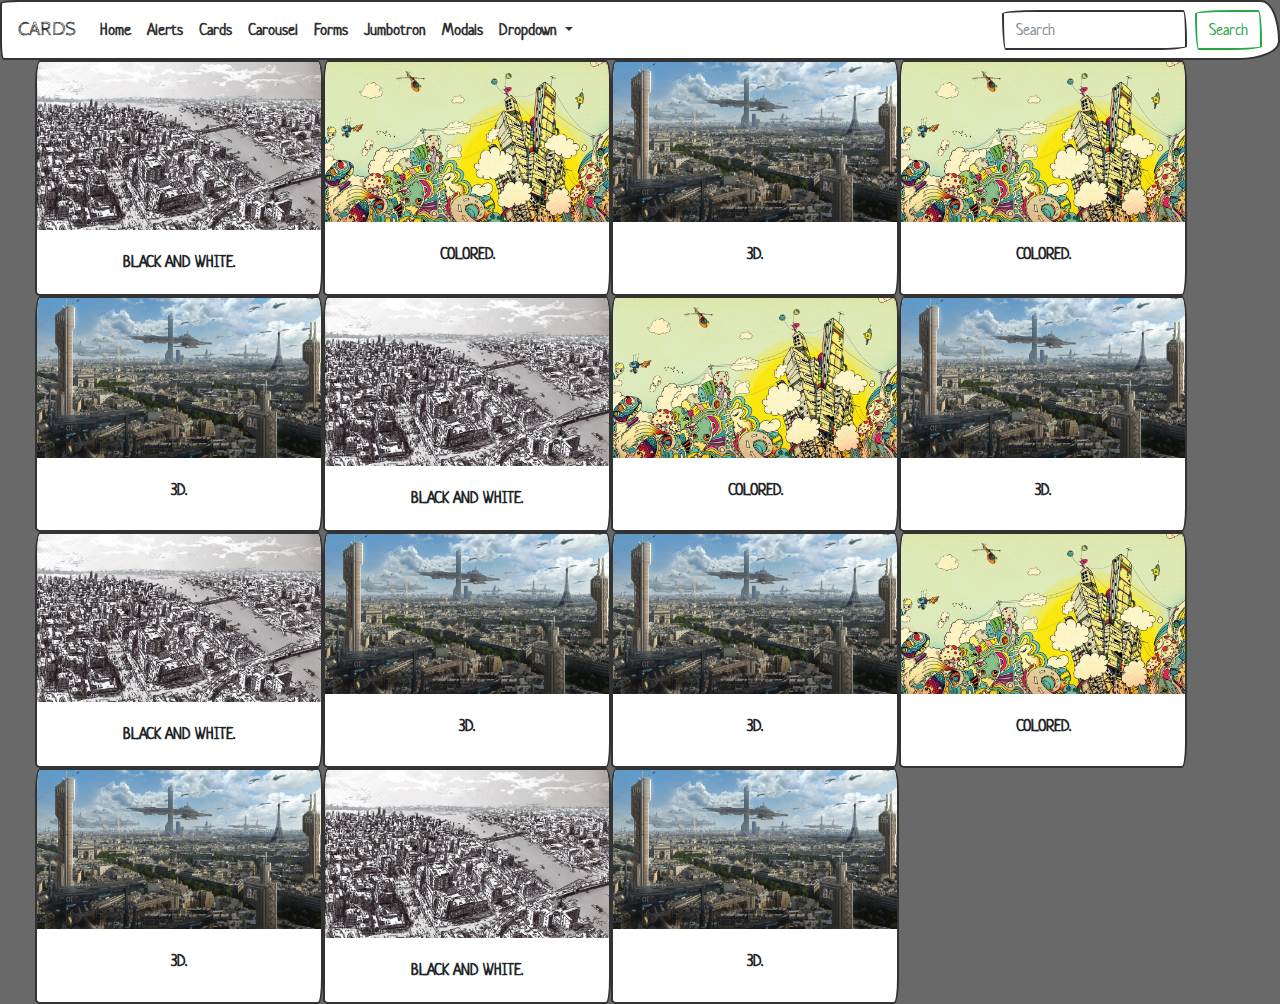
<file: cardsxz.html>
<!DOCTYPE html>
<html>
<head>
	<title>CARD</title>
	<!-- Complete CSS from bootstrapcdn.com-->
	<!-- Copy link href and remove .min to check list of classes for this bootstrap reference on getbootstrap.com 
	<link href="https://maxcdn.bootstrapcdn.com/bootstrap/4.0.0/css/bootstrap.min.css" rel="stylesheet" integrity="sha384-Gn5384xqQ1aoWXA+058RXPxPg6fy4IWvTNh0E263XmFcJlSAwiGgFAW/dAiS6JXm" crossorigin="anonymous">
	-->
	<!-- jquery from google-->
	<script src="https://ajax.googleapis.com/ajax/libs/jquery/1.12.4/jquery.min.js"></script>
	<link rel="stylesheet" type="text/css" href="style.css">
	<link href="bootswatch.css" rel="stylesheet">

</head>
<body style="background-color:#696969;">

<!--navbar starts here-->

	<nav class="navbar navbar-expand-lg navbar-light bg-light">
  <a class="navbar-brand" href="#">CARDS</a>
  <button class="navbar-toggler" type="button" data-toggle="collapse" data-target="#navbarSupportedContent" aria-controls="navbarSupportedContent" aria-expanded="false" aria-label="Toggle navigation">
    <span class="navbar-toggler-icon"></span>
  </button>

  <div class="collapse navbar-collapse" id="navbarSupportedContent">
    <ul class="navbar-nav mr-auto">
      <li class="nav-item active">
        <a class="nav-link" href="index.html">Home <span class="sr-only">(current)</span></a>
      </li>
      <li class="nav-item">
        <a class="nav-link" href="alertsxz.html">Alerts</a>
      </li>
            <li class="nav-item">
        <a class="nav-link" href="cardsxz.html">Cards</a>
      </li>
            <li class="nav-item">
        <a class="nav-link" href="carousel.html">Carousel</a>
      </li>
            <li class="nav-item">
        <a class="nav-link" href="formsxz.html">Forms</a>
      </li>
            <li class="nav-item">
        <a class="nav-link" href="jumbotron.html">Jumbotron</a>
      </li>
      <li class="nav-item">
        <a class="nav-link" href="modalsxz.html">Modals</a>
      </li>

      <li class="nav-item dropdown">
        <a class="nav-link dropdown-toggle" href="#" id="navbarDropdown" role="button" data-toggle="dropdown" aria-haspopup="true" aria-expanded="false">
          Dropdown
        </a>
        <div class="dropdown-menu" aria-labelledby="navbarDropdown">
          <a class="dropdown-item" href="alertsxz.html">Alerts</a>
          <a class="dropdown-item" href="cardsxz.html">Cards</a>
          <a class="dropdown-item" href="carousel.html">Carousel</a>
          <div class="dropdown-divider"></div>
          <a class="dropdown-item" href="formsxz.html">Forms</a>
          <a class="dropdown-item" href="jumbotron.html">Jumbotron</a>
          <a class="dropdown-item" href="modalsxz.html">Modals</a>
        </div>
      </li>
      <!--
      <li class="nav-item">
        <a class="nav-link disabled" href="#">Disabled</a>
      </li>
  		-->
    </ul>
    <form class="form-inline my-2 my-lg-0">
      <input class="form-control mr-sm-2" type="search" placeholder="Search" aria-label="Search">
      <button class="btn btn-outline-success my-2 my-sm-0" type="submit">Search</button>
    </form>
  </div>
</nav>
<!--navbar ends here-->

<div class="container-fluid" style="margin-left:35px;">
	<div class="row" style="text-align:center;">
	<div class="card" style="width: 18rem;">
  	<img class="card-img-top" src="img/img2.jpg" alt="Card image cap">
  	<div class="card-body">
    	<p class="card-text">BLACK AND WHITE.</p>
  	</div>
	</div>

	<div class="card" style="width: 18rem;">
  	<img class="card-img-top" src="img/img3.jpg" alt="Card image cap">
  	<div class="card-body">
    	<p class="card-text">COLORED.</p>
  	</div>
	</div>

	<div class="card" style="width: 18rem;">
  	<img class="card-img-top" src="img/img4.jpg" alt="Card image cap">
  	<div class="card-body">
    	<p class="card-text">3D.</p>
  	</div>
	</div>

		<div class="card" style="width: 18rem;">
  	<img class="card-img-top" src="img/img3.jpg" alt="Card image cap">
  	<div class="card-body">
    	<p class="card-text">COLORED.</p>
  	</div>
	</div>
		<div class="card" style="width: 18rem;">
  	<img class="card-img-top" src="img/img4.jpg" alt="Card image cap">
  	<div class="card-body">
    	<p class="card-text">3D.</p>
  	</div>
	</div>
		<div class="card" style="width: 18rem;">
  	<img class="card-img-top" src="img/img2.jpg" alt="Card image cap">
  	<div class="card-body">
    	<p class="card-text">BLACK AND WHITE.</p>
  	</div>
	</div>

			<div class="card" style="width: 18rem;">
  	<img class="card-img-top" src="img/img3.jpg" alt="Card image cap">
  	<div class="card-body">
    	<p class="card-text">COLORED.</p>
  	</div>
	</div>
		<div class="card" style="width: 18rem;">
  	<img class="card-img-top" src="img/img4.jpg" alt="Card image cap">
  	<div class="card-body">
    	<p class="card-text">3D.</p>
  	</div>
	</div>
		<div class="card" style="width: 18rem;">
  	<img class="card-img-top" src="img/img2.jpg" alt="Card image cap">
  	<div class="card-body">
    	<p class="card-text">BLACK AND WHITE.</p>
  	</div>
	</div>
		<div class="card" style="width: 18rem;">
  	<img class="card-img-top" src="img/img4.jpg" alt="Card image cap">
  	<div class="card-body">
    	<p class="card-text">3D.</p>
  	</div>
	</div>
		<div class="card" style="width: 18rem;">
  	<img class="card-img-top" src="img/img4.jpg" alt="Card image cap">
  	<div class="card-body">
    	<p class="card-text">3D.</p>
  	</div>
	</div>
			<div class="card" style="width: 18rem;">
  	<img class="card-img-top" src="img/img3.jpg" alt="Card image cap">
  	<div class="card-body">
    	<p class="card-text">COLORED.</p>
  	</div>
	</div>
		<div class="card" style="width: 18rem;">
  	<img class="card-img-top" src="img/img4.jpg" alt="Card image cap">
  	<div class="card-body">
    	<p class="card-text">3D.</p>
  	</div>
	</div>
		<div class="card" style="width: 18rem;">
  	<img class="card-img-top" src="img/img2.jpg" alt="Card image cap">
  	<div class="card-body">
    	<p class="card-text">BLACK AND WHITE.</p>
  	</div>
	</div>
		<div class="card" style="width: 18rem;">
  	<img class="card-img-top" src="img/img4.jpg" alt="Card image cap">
  	<div class="card-body">
    	<p class="card-text">3D.</p>
  	</div>
	</div>

</div>
</div>


<!-- Complete Javascript from bootstrapcdn.com-->
	<script src="https://maxcdn.bootstrapcdn.com/bootstrap/4.0.0/js/bootstrap.min.js" integrity="sha384-JZR6Spejh4U02d8jOt6vLEHfe/JQGiRRSQQxSfFWpi1MquVdAyjUar5+76PVCmYl" crossorigin="anonymous"></script>



</body>
</html>
</file>
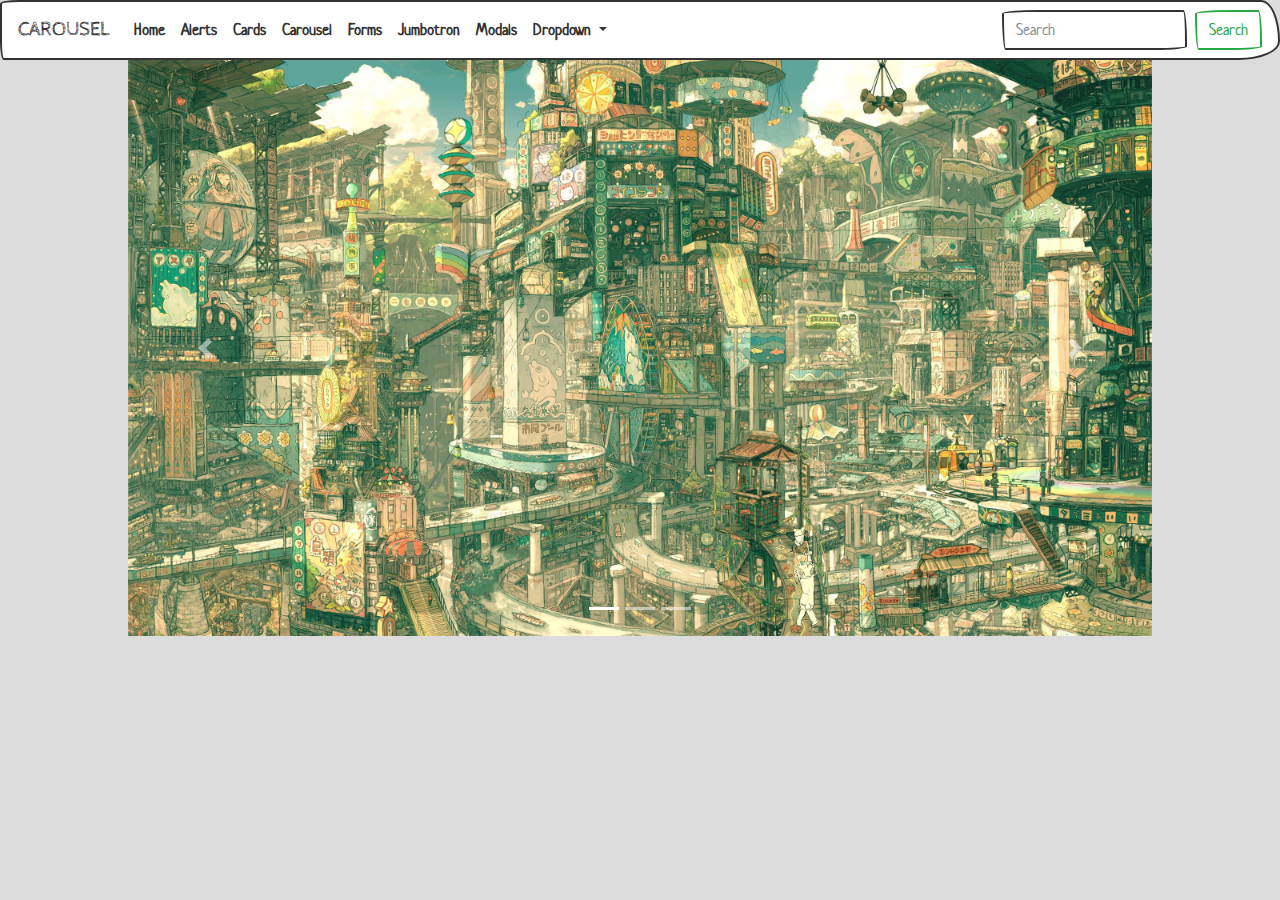
<file: carousel.html>
<!DOCTYPE html>
<html>
<head>
	<title>CAROUSEL</title>
	<!-- Complete CSS from bootstrapcdn.com-->
	<!-- Copy link href and remove .min to check list of classes for this bootstrap reference on getbootstrap.com 
	<link href="https://maxcdn.bootstrapcdn.com/bootstrap/4.0.0/css/bootstrap.min.css" rel="stylesheet" integrity="sha384-Gn5384xqQ1aoWXA+058RXPxPg6fy4IWvTNh0E263XmFcJlSAwiGgFAW/dAiS6JXm" crossorigin="anonymous">
	-->
	<!-- jquery from google-->
	<script src="https://ajax.googleapis.com/ajax/libs/jquery/1.12.4/jquery.min.js"></script>
	<link rel="stylesheet" type="text/css" href="style.css">
	<link href="bootswatch.css" rel="stylesheet">


</head>
<body style="background-color: #dcdcdc;">

<!--navbar starts here-->

	<nav class="navbar navbar-expand-lg navbar-light bg-light">
  <a class="navbar-brand" href="#">CAROUSEL</a>
  <button class="navbar-toggler" type="button" data-toggle="collapse" data-target="#navbarSupportedContent" aria-controls="navbarSupportedContent" aria-expanded="false" aria-label="Toggle navigation">
    <span class="navbar-toggler-icon"></span>
  </button>

  <div class="collapse navbar-collapse" id="navbarSupportedContent">
    <ul class="navbar-nav mr-auto">
      <li class="nav-item active">
        <a class="nav-link" href="index.html">Home <span class="sr-only">(current)</span></a>
      </li>
      <li class="nav-item">
        <a class="nav-link" href="alertsxz.html">Alerts</a>
      </li>
            <li class="nav-item">
        <a class="nav-link" href="cardsxz.html">Cards</a>
      </li>
            <li class="nav-item">
        <a class="nav-link" href="carousel.html">Carousel</a>
      </li>
            <li class="nav-item">
        <a class="nav-link" href="formsxz.html">Forms</a>
      </li>
            <li class="nav-item">
        <a class="nav-link" href="jumbotron.html">Jumbotron</a>
      </li>
      <li class="nav-item">
        <a class="nav-link" href="modalsxz.html">Modals</a>
      </li>

      <li class="nav-item dropdown">
        <a class="nav-link dropdown-toggle" href="#" id="navbarDropdown" role="button" data-toggle="dropdown" aria-haspopup="true" aria-expanded="false">
          Dropdown
        </a>
        <div class="dropdown-menu" aria-labelledby="navbarDropdown">
          <a class="dropdown-item" href="alertsxz.html">Alerts</a>
          <a class="dropdown-item" href="cardsxz.html">Cards</a>
          <a class="dropdown-item" href="carousel.html">Carousel</a>
          <div class="dropdown-divider"></div>
          <a class="dropdown-item" href="formsxz.html">Forms</a>
          <a class="dropdown-item" href="jumbotron.html">Jumbotron</a>
          <a class="dropdown-item" href="modalsxz.html">Modals</a>
        </div>
      </li>
      <!--
      <li class="nav-item">
        <a class="nav-link disabled" href="#">Disabled</a>
      </li>
  		-->
    </ul>
    <form class="form-inline my-2 my-lg-0">
      <input class="form-control mr-sm-2" type="search" placeholder="Search" aria-label="Search">
      <button class="btn btn-outline-success my-2 my-sm-0" type="submit">Search</button>
    </form>
  </div>
</nav>
<!--navbar ends here-->

<div id="imagesizer">
<div id="carouselExampleIndicators" class="carousel slide" data-ride="carousel">
  <ol class="carousel-indicators">
    <li data-target="#carouselExampleIndicators" data-slide-to="0" class="active"></li>
    <li data-target="#carouselExampleIndicators" data-slide-to="1"></li>
    <li data-target="#carouselExampleIndicators" data-slide-to="2"></li>
  </ol>
  <div class="carousel-inner">
    <div class="carousel-item active">
      <img class="d-block w-100" src="img/img5.jpg" alt="First slide">
    </div>
    <div class="carousel-item">
      <img class="d-block w-100" src="img/img3.jpg" alt="Second slide">
    </div>
    <div class="carousel-item">
      <img class="d-block w-100" src="img/img4.jpg" alt="Third slide">
    </div>
  </div>
  <a class="carousel-control-prev" href="#carouselExampleIndicators" role="button" data-slide="prev">
    <span class="carousel-control-prev-icon" aria-hidden="true"></span>
    <span class="sr-only">Previous</span>
  </a>
  <a class="carousel-control-next" href="#carouselExampleIndicators" role="button" data-slide="next">
    <span class="carousel-control-next-icon" aria-hidden="true"></span>
    <span class="sr-only">Next</span>
  </a>
</div>
</div>


<!-- Complete Javascript from bootstrapcdn.com-->
	<script src="https://maxcdn.bootstrapcdn.com/bootstrap/4.0.0/js/bootstrap.min.js" integrity="sha384-JZR6Spejh4U02d8jOt6vLEHfe/JQGiRRSQQxSfFWpi1MquVdAyjUar5+76PVCmYl" crossorigin="anonymous"></script>



</body>
</html>
</file>
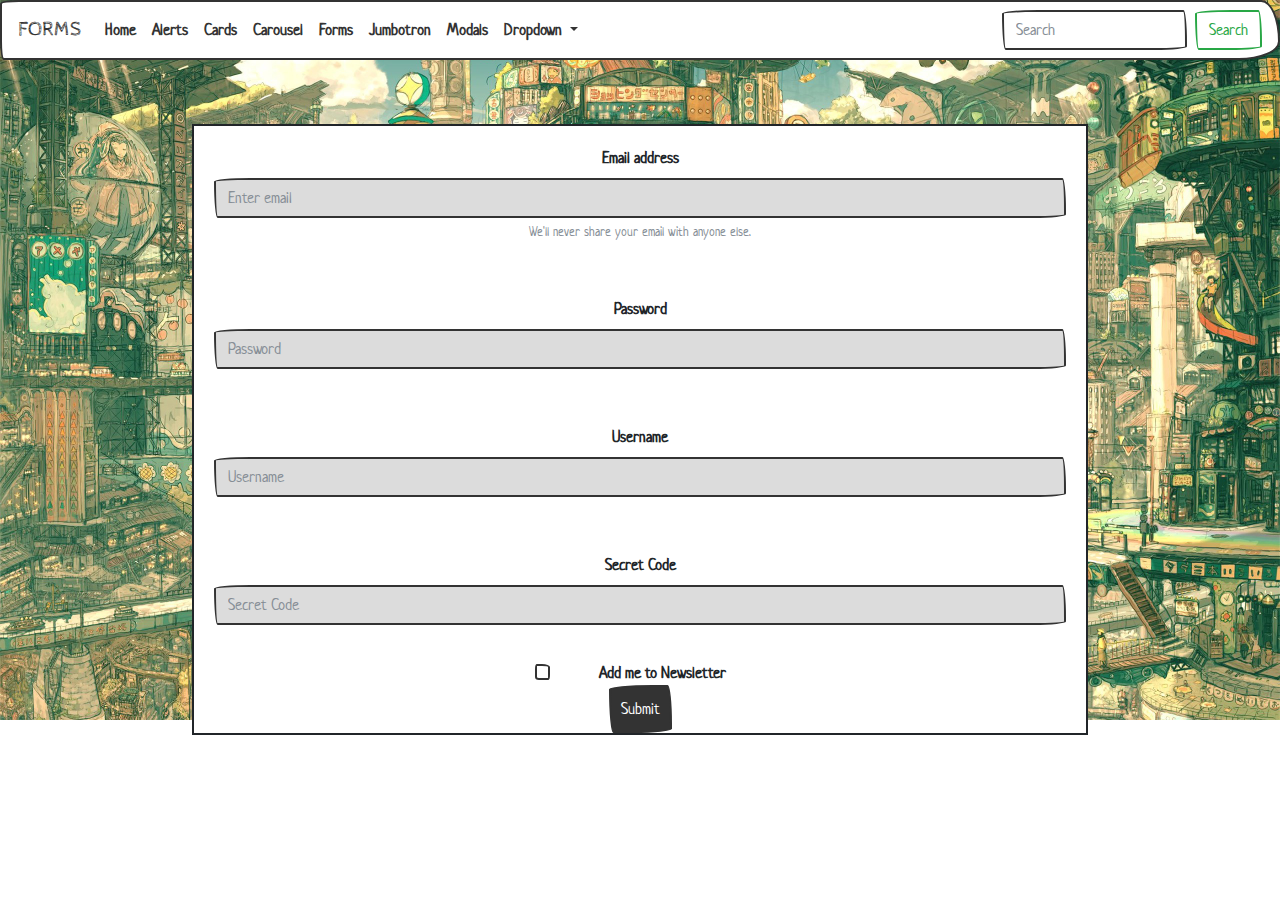
<file: formsxz.html>
<!DOCTYPE html>
<html>
<head>
	<title>FORMS</title>
	<!-- Complete CSS from bootstrapcdn.com-->
	<!-- Copy link href and remove .min to check list of classes for this bootstrap reference on getbootstrap.com 
	<link href="https://maxcdn.bootstrapcdn.com/bootstrap/4.0.0/css/bootstrap.min.css" rel="stylesheet" integrity="sha384-Gn5384xqQ1aoWXA+058RXPxPg6fy4IWvTNh0E263XmFcJlSAwiGgFAW/dAiS6JXm" crossorigin="anonymous">
	-->
	<!-- jquery from google-->
	<script src="https://ajax.googleapis.com/ajax/libs/jquery/1.12.4/jquery.min.js"></script>
	<link rel="stylesheet" type="text/css" href="style.css">
	<link href="bootswatch.css" rel="stylesheet">


</head>
<body>

<!--navbar starts here-->

	<nav class="navbar navbar-expand-lg navbar-light bg-light">
  <a class="navbar-brand" href="#">FORMS</a>
  <button class="navbar-toggler" type="button" data-toggle="collapse" data-target="#navbarSupportedContent" aria-controls="navbarSupportedContent" aria-expanded="false" aria-label="Toggle navigation">
    <span class="navbar-toggler-icon"></span>
  </button>

  <div class="collapse navbar-collapse" id="navbarSupportedContent">
    <ul class="navbar-nav mr-auto">
      <li class="nav-item active">
        <a class="nav-link" href="index.html">Home <span class="sr-only">(current)</span></a>
      </li>
      <li class="nav-item">
        <a class="nav-link" href="alertsxz.html">Alerts</a>
      </li>
            <li class="nav-item">
        <a class="nav-link" href="cardsxz.html">Cards</a>
      </li>
            <li class="nav-item">
        <a class="nav-link" href="carousel.html">Carousel</a>
      </li>
            <li class="nav-item">
        <a class="nav-link" href="formsxz.html">Forms</a>
      </li>
            <li class="nav-item">
        <a class="nav-link" href="jumbotron.html">Jumbotron</a>
      </li>
      <li class="nav-item">
        <a class="nav-link" href="modalsxz.html">Modals</a>
      </li>

      <li class="nav-item dropdown">
        <a class="nav-link dropdown-toggle" href="#" id="navbarDropdown" role="button" data-toggle="dropdown" aria-haspopup="true" aria-expanded="false">
          Dropdown
        </a>
        <div class="dropdown-menu" aria-labelledby="navbarDropdown">
          <a class="dropdown-item" href="alertsxz.html">Alerts</a>
          <a class="dropdown-item" href="cardsxz.html">Cards</a>
          <a class="dropdown-item" href="carousel.html">Carousel</a>
          <div class="dropdown-divider"></div>
          <a class="dropdown-item" href="formsxz.html">Forms</a>
          <a class="dropdown-item" href="jumbotron.html">Jumbotron</a>
          <a class="dropdown-item" href="modalsxz.html">Modals</a>
        </div>
      </li>
      <!--
      <li class="nav-item">
        <a class="nav-link disabled" href="#">Disabled</a>
      </li>
  		-->
    </ul>
    <form class="form-inline my-2 my-lg-0">
      <input class="form-control mr-sm-2" type="search" placeholder="Search" aria-label="Search">
      <button class="btn btn-outline-success my-2 my-sm-0" type="submit">Search</button>
    </form>
  </div>
</nav>
<!--navbar ends here-->

<div> 
<div class="container-fluid">
	<img id="mainimg" src="img/img5.jpg">
</div>
</div>

<div style="max-width:70%;text-align:center;border: 2px solid; margin: 5% auto;background-color: #ffffff">
<form>
  <div class="form-group" style="padding:20px;">
    <label for="exampleInputEmail1">Email address</label>
    <input type="email" class="form-control" id="exampleInputEmail1" aria-describedby="emailHelp" placeholder="Enter email" style="background-color: #DCDCDC;">
    <small id="emailHelp" class="form-text text-muted">We'll never share your email with anyone else.</small>
  </div>
  <div class="form-group" style="padding:20px;">
    <label for="exampleInputPassword1">Password</label>
    <input type="password" class="form-control" id="exampleInputPassword1" placeholder="Password" style="background-color: #DCDCDC;">
  </div>
    <div class="form-group" style="padding:20px;">
    <label for="exampleInputPassword1">Username</label>
    <input type="Username" class="form-control" id="exampleInputUsername1" placeholder="Username" style="background-color: #DCDCDC;">
  </div>
    <div class="form-group" style="padding:20px;">
    <label for="exampleInputPassword1">Secret Code</label>
    <input type="secretcode" class="form-control" id="exampleInputSecretcode1" placeholder="Secret Code" style="background-color: #DCDCDC;">
  </div>
  <div class="form-check">
    <input type="checkbox" class="form-check-input" id="exampleCheck1">
    <label class="form-check-label" for="exampleCheck2">Add me to Newsletter</label>
  </div>
  <button type="submit" class="btn btn-primary" style="padding: 10px;">Submit</button>
</form>
</div>


<!-- Complete Javascript from bootstrapcdn.com-->
	<script src="https://maxcdn.bootstrapcdn.com/bootstrap/4.0.0/js/bootstrap.min.js" integrity="sha384-JZR6Spejh4U02d8jOt6vLEHfe/JQGiRRSQQxSfFWpi1MquVdAyjUar5+76PVCmYl" crossorigin="anonymous"></script>



</body>
</html>
</file>
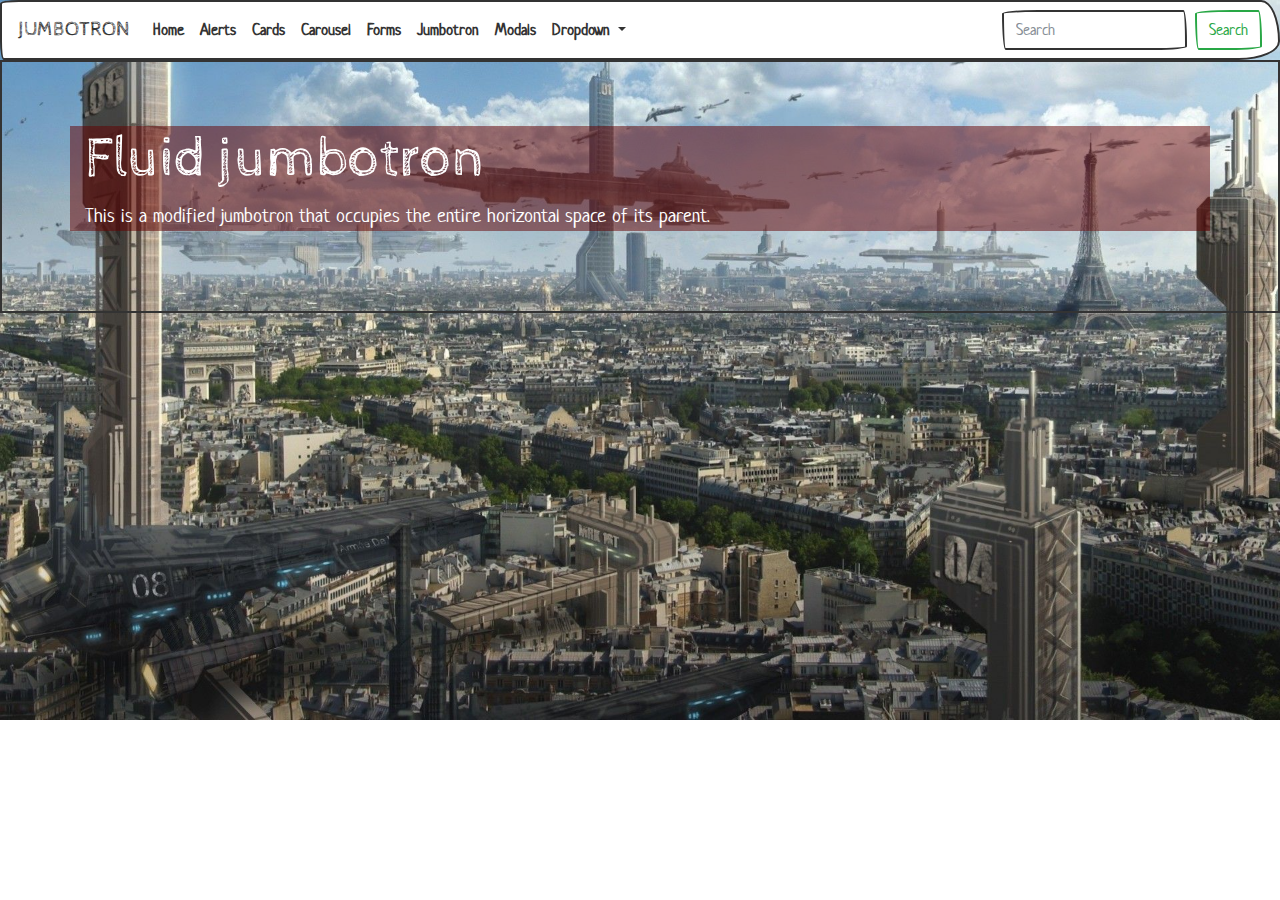
<file: jumbotron.html>
<!DOCTYPE html>
<html>
<head>
	<title>JUMBOTRON</title>
	<!-- Complete CSS from bootstrapcdn.com-->
	<!-- Copy link href and remove .min to check list of classes for this bootstrap reference on getbootstrap.com 
	<link href="https://maxcdn.bootstrapcdn.com/bootstrap/4.0.0/css/bootstrap.min.css" rel="stylesheet" integrity="sha384-Gn5384xqQ1aoWXA+058RXPxPg6fy4IWvTNh0E263XmFcJlSAwiGgFAW/dAiS6JXm" crossorigin="anonymous">
	-->
	<!-- jquery from google-->
	<script src="https://ajax.googleapis.com/ajax/libs/jquery/1.12.4/jquery.min.js"></script>
	<link rel="stylesheet" type="text/css" href="style.css">
	<link href="bootswatch.css" rel="stylesheet">

</head>
<body>

<!--navbar starts here-->

	<nav class="navbar navbar-expand-lg navbar-light bg-light">
  <a class="navbar-brand" href="#">JUMBOTRON</a>
  <button class="navbar-toggler" type="button" data-toggle="collapse" data-target="#navbarSupportedContent" aria-controls="navbarSupportedContent" aria-expanded="false" aria-label="Toggle navigation">
    <span class="navbar-toggler-icon"></span>
  </button>

  <div class="collapse navbar-collapse" id="navbarSupportedContent">
    <ul class="navbar-nav mr-auto">
      <li class="nav-item active">
        <a class="nav-link" href="index.html">Home <span class="sr-only">(current)</span></a>
      </li>
      <li class="nav-item">
        <a class="nav-link" href="alertsxz.html">Alerts</a>
      </li>
            <li class="nav-item">
        <a class="nav-link" href="cardsxz.html">Cards</a>
      </li>
            <li class="nav-item">
        <a class="nav-link" href="carousel.html">Carousel</a>
      </li>
            <li class="nav-item">
        <a class="nav-link" href="formsxz.html">Forms</a>
      </li>
            <li class="nav-item">
        <a class="nav-link" href="jumbotron.html">Jumbotron</a>
      </li>
      <li class="nav-item">
        <a class="nav-link" href="modalsxz.html">Modals</a>
      </li>

      <li class="nav-item dropdown">
        <a class="nav-link dropdown-toggle" href="#" id="navbarDropdown" role="button" data-toggle="dropdown" aria-haspopup="true" aria-expanded="false">
          Dropdown
        </a>
        <div class="dropdown-menu" aria-labelledby="navbarDropdown">
          <a class="dropdown-item" href="alertsxz.html">Alerts</a>
          <a class="dropdown-item" href="cardsxz.html">Cards</a>
          <a class="dropdown-item" href="carousel.html">Carousel</a>
          <div class="dropdown-divider"></div>
          <a class="dropdown-item" href="formsxz.html">Forms</a>
          <a class="dropdown-item" href="jumbotron.html">Jumbotron</a>
          <a class="dropdown-item" href="modalsxz.html">Modals</a>
        </div>
      </li>
      <!--
      <li class="nav-item">
        <a class="nav-link disabled" href="#">Disabled</a>
      </li>
  		-->
    </ul>
    <form class="form-inline my-2 my-lg-0">
      <input class="form-control mr-sm-2" type="search" placeholder="Search" aria-label="Search">
      <button class="btn btn-outline-success my-2 my-sm-0" type="submit">Search</button>
    </form>
  </div>
</nav>
<!--navbar ends here-->


<div class="jumbotron jumbotron-fluid">
	<div><img class="jumbers" src="img/img4.jpg"></div>
  <div class="container transpa" style="color:#ffffff">
  	<h1 class="display-4">Fluid jumbotron</h1>
    <p class="lead">This is a modified jumbotron that occupies the entire horizontal space of its parent.</p>

  </div>
</div>

<div id="footers">
	<div id="copyright">&copy; 2018 ODINSKY</div>
</div>



<!-- Complete Javascript from bootstrapcdn.com-->
	<script src="https://maxcdn.bootstrapcdn.com/bootstrap/4.0.0/js/bootstrap.min.js" integrity="sha384-JZR6Spejh4U02d8jOt6vLEHfe/JQGiRRSQQxSfFWpi1MquVdAyjUar5+76PVCmYl" crossorigin="anonymous"></script>



</body>
</html>
</file>
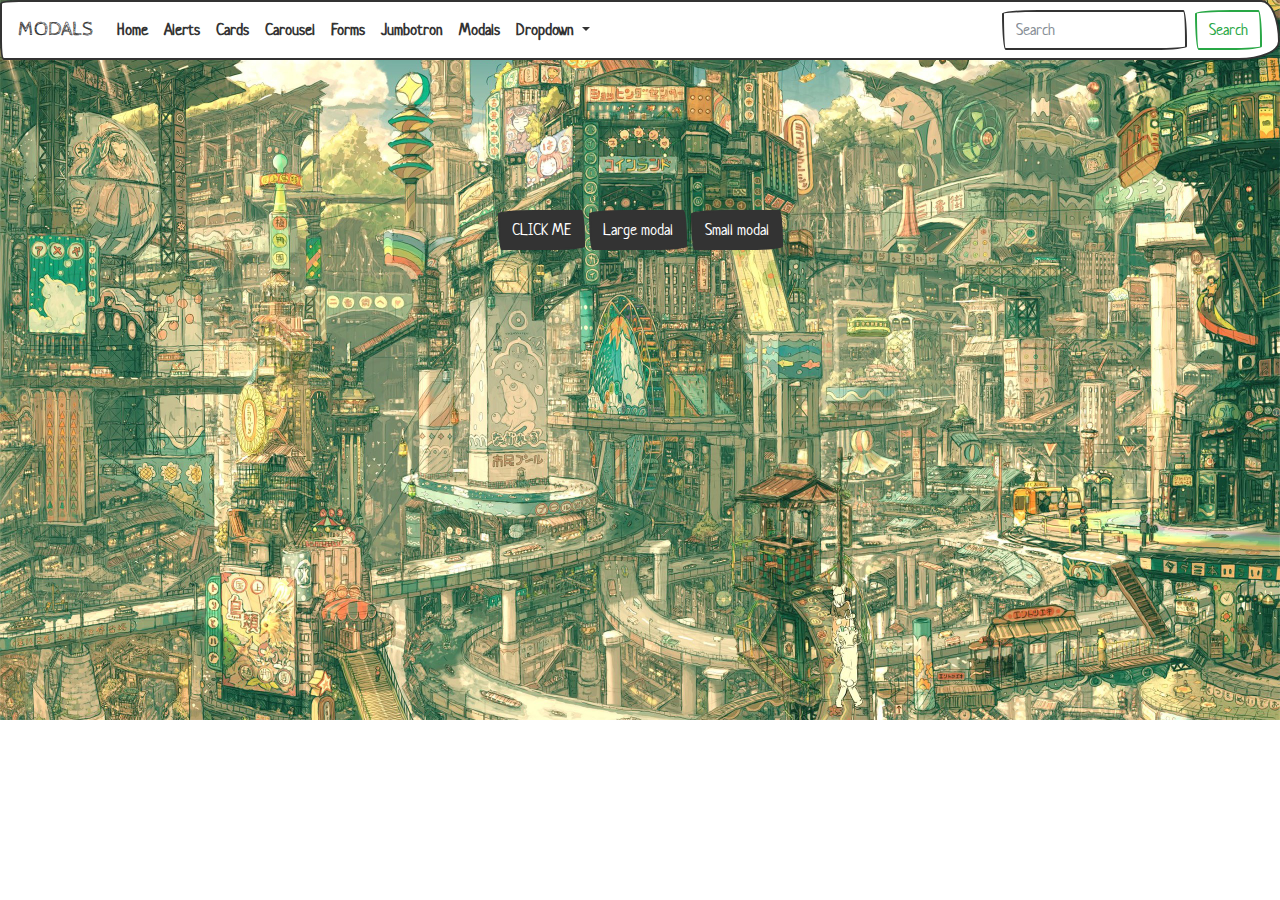
<file: modalsxz.html>
<!DOCTYPE html>
<html>
<head>
	<title>MODALS</title>
	<!-- Complete CSS from bootstrapcdn.com-->
	<!-- Copy link href and remove .min to check list of classes for this bootstrap reference on getbootstrap.com 
	<link href="https://maxcdn.bootstrapcdn.com/bootstrap/4.0.0/css/bootstrap.min.css" rel="stylesheet" integrity="sha384-Gn5384xqQ1aoWXA+058RXPxPg6fy4IWvTNh0E263XmFcJlSAwiGgFAW/dAiS6JXm" crossorigin="anonymous">
	-->
	<!-- jquery from google-->
	<script src="https://ajax.googleapis.com/ajax/libs/jquery/1.12.4/jquery.min.js"></script>
	<link rel="stylesheet" type="text/css" href="style.css">
	<link href="bootswatch.css" rel="stylesheet">


</head>
<body>

<!--navbar starts here-->

	<nav class="navbar navbar-expand-lg navbar-light bg-light">
  <a class="navbar-brand" href="#">MODALS</a>
  <button class="navbar-toggler" type="button" data-toggle="collapse" data-target="#navbarSupportedContent" aria-controls="navbarSupportedContent" aria-expanded="false" aria-label="Toggle navigation">
    <span class="navbar-toggler-icon"></span>
  </button>

  <div class="collapse navbar-collapse" id="navbarSupportedContent">
    <ul class="navbar-nav mr-auto">
      <li class="nav-item active">
        <a class="nav-link" href="index.html">Home <span class="sr-only">(current)</span></a>
      </li>
      <li class="nav-item">
        <a class="nav-link" href="alertsxz.html">Alerts</a>
      </li>
            <li class="nav-item">
        <a class="nav-link" href="cardsxz.html">Cards</a>
      </li>
            <li class="nav-item">
        <a class="nav-link" href="carousel.html">Carousel</a>
      </li>
            <li class="nav-item">
        <a class="nav-link" href="formsxz.html">Forms</a>
      </li>
            <li class="nav-item">
        <a class="nav-link" href="jumbotron.html">Jumbotron</a>
      </li>
      <li class="nav-item">
        <a class="nav-link" href="modalsxz.html">Modals</a>
      </li>

      <li class="nav-item dropdown">
        <a class="nav-link dropdown-toggle" href="#" id="navbarDropdown" role="button" data-toggle="dropdown" aria-haspopup="true" aria-expanded="false">
          Dropdown
        </a>
        <div class="dropdown-menu" aria-labelledby="navbarDropdown">
          <a class="dropdown-item" href="alertsxz.html">Alerts</a>
          <a class="dropdown-item" href="cardsxz.html">Cards</a>
          <a class="dropdown-item" href="carousel.html">Carousel</a>
          <div class="dropdown-divider"></div>
          <a class="dropdown-item" href="formsxz.html">Forms</a>
          <a class="dropdown-item" href="jumbotron.html">Jumbotron</a>
          <a class="dropdown-item" href="modalsxz.html">Modals</a>
        </div>
      </li>
      <!--
      <li class="nav-item">
        <a class="nav-link disabled" href="#">Disabled</a>
      </li>
  		-->
    </ul>
    <form class="form-inline my-2 my-lg-0">
      <input class="form-control mr-sm-2" type="search" placeholder="Search" aria-label="Search">
      <button class="btn btn-outline-success my-2 my-sm-0" type="submit">Search</button>
    </form>
  </div>
</nav>
<!--navbar ends here-->

<div> 
<div class="container-fluid">
	<img id="mainimg" src="img/img5.jpg">
</div>

<div id="MOWDELS">
<!-- Button trigger modal -->
<button type="button" class="btn btn-primary" data-toggle="modal" data-target="#exampleModalCenter">
  CLICK ME
</button>

<!-- Modal VERTICALLY CENTERED-->
<div class="modal fade" id="exampleModalCenter" tabindex="-1" role="dialog" aria-labelledby="exampleModalCenterTitle" aria-hidden="true">
  <div class="modal-dialog modal-dialog-centered" role="document">
    <div class="modal-content">
      <div class="modal-header">
        <h5 class="modal-title" id="exampleModalLongTitle">Nothin to see Here!</h5>
        <button type="button" class="close" data-dismiss="modal" aria-label="Close">
          <span aria-hidden="true">&times;</span>
        </button>
      </div>
      <div class="modal-body">
        t(-_-t)
      </div>
      <div class="modal-footer">
        <button type="button" class="btn btn-secondary" data-dismiss="modal">Close</button>
        <button type="button" class="btn btn-primary">Save changes</button>
      </div>
    </div>
  </div>
</div>

<!--LARGE SMALL MODAL-->
<!-- Large modal -->
<button type="button" class="btn btn-primary" data-toggle="modal" data-target=".bd-example-modal-lg">Large modal</button>

<div class="modal fade bd-example-modal-lg" tabindex="-1" role="dialog" aria-labelledby="myLargeModalLabel" aria-hidden="true">
  <div class="modal-dialog modal-lg">
    <div class="modal-content">
      <img src="img/img1.jpg">
    </div>
  </div>
</div>

<!-- Small modal -->
<button type="button" class="btn btn-primary" data-toggle="modal" data-target=".bd-example-modal-sm">Small modal</button>

<div class="modal fade bd-example-modal-sm" tabindex="-1" role="dialog" aria-labelledby="mySmallModalLabel" aria-hidden="true">
  <div class="modal-dialog modal-sm">
    <div class="modal-content">
      <img src="img/img1.jpg">
    </div>
  </div>
</div>
</div>

<!-- Complete Javascript from bootstrapcdn.com-->
	<script src="https://maxcdn.bootstrapcdn.com/bootstrap/4.0.0/js/bootstrap.min.js" integrity="sha384-JZR6Spejh4U02d8jOt6vLEHfe/JQGiRRSQQxSfFWpi1MquVdAyjUar5+76PVCmYl" crossorigin="anonymous"></script>



</body>
</html>
</file>
<file: style.css>
#mainimg {
	width: 100%;
	height: auto;
	position: absolute;
	left: 0px;
	top:0px;
	z-index: -1;
}

#artspace {
	font-size: 350px;
	color: #FFFFFF;
}
#footers{
	color: #FFFFFF;
	text-align: right;
	margin-top: 520px;
	margin-right: 20px;
}

.jumbers {
	width: 100%;
	height: auto;
	position: absolute;
	left: 0px;
	top:0px;
	z-index: -1;
}

#MOWDELS {
	text-align: center;
	margin-top: 150px;

}

#imagesizer {
	width: 80%;
	height: auto;
	text-align: center;
	margin: 0 auto;
}

.transpa {

        background-color: rgba(100, 0, 0, 0.5);
        
}
}
</file>
